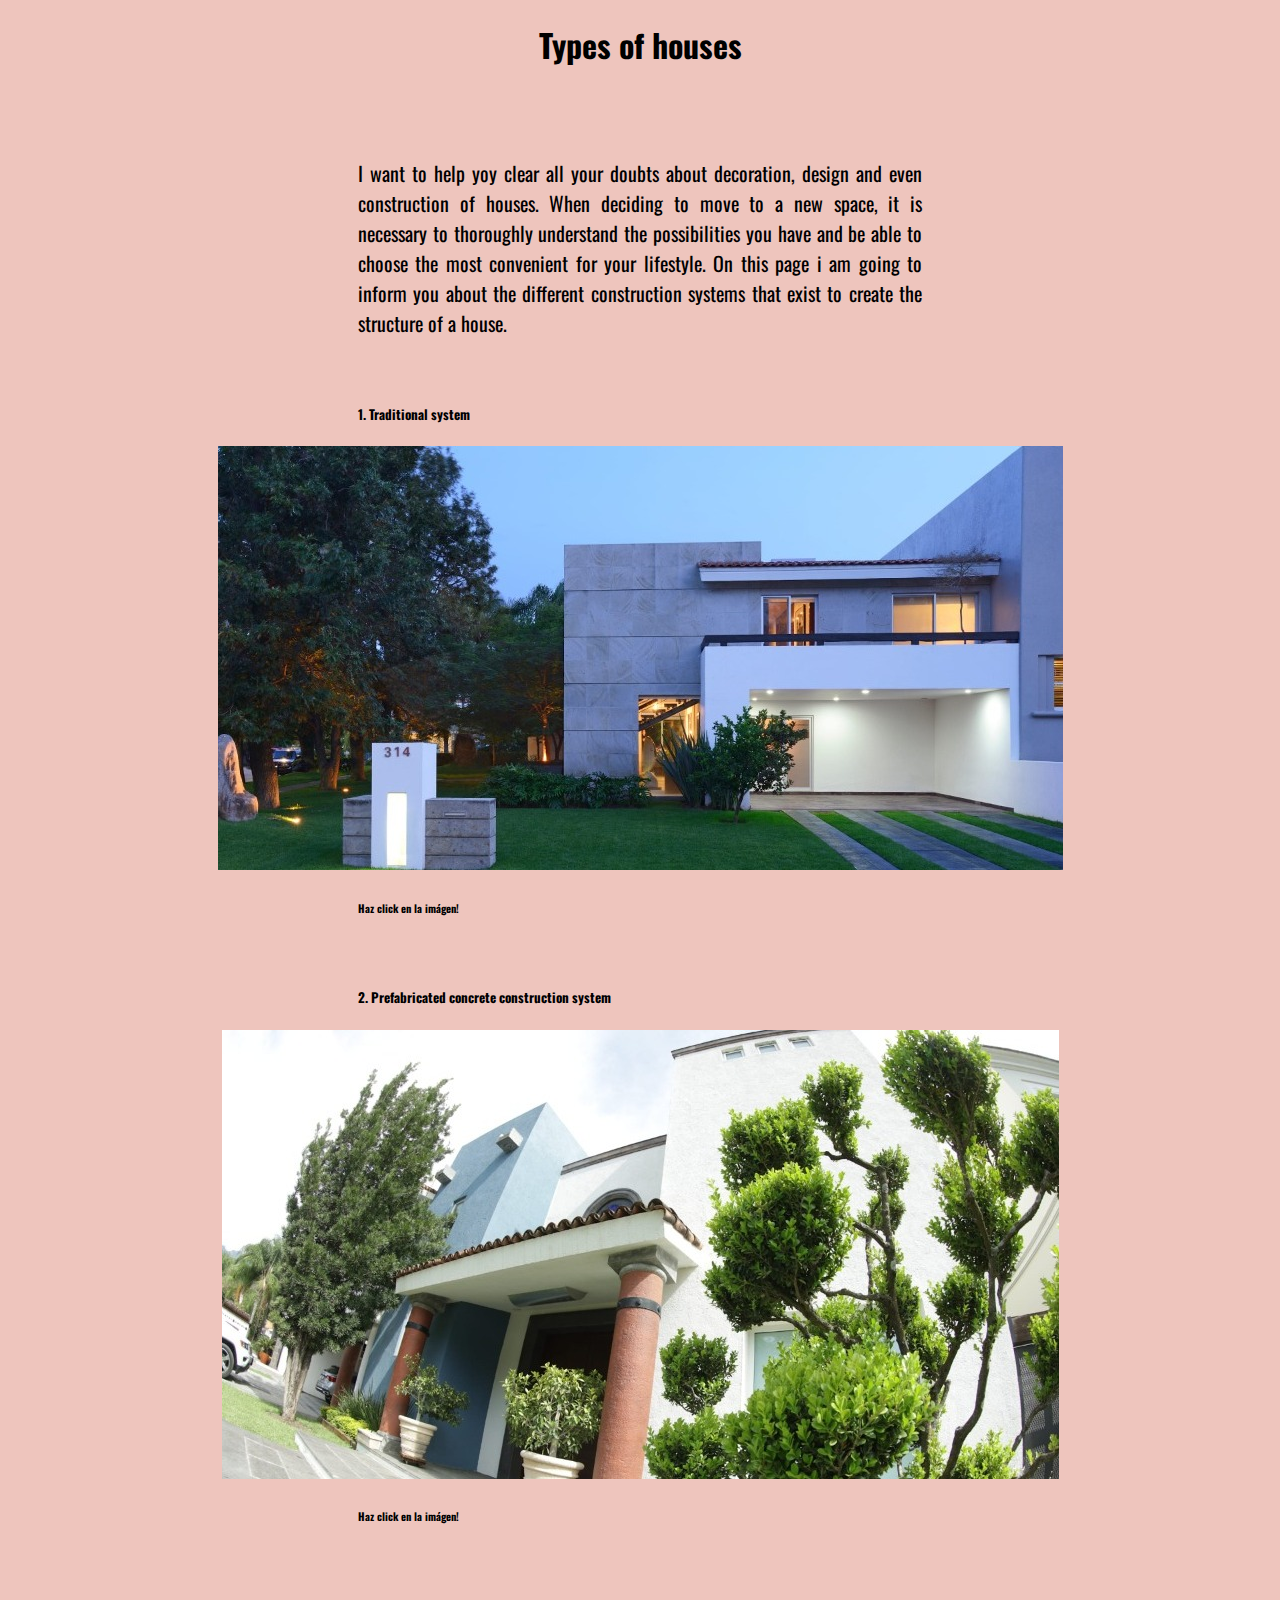
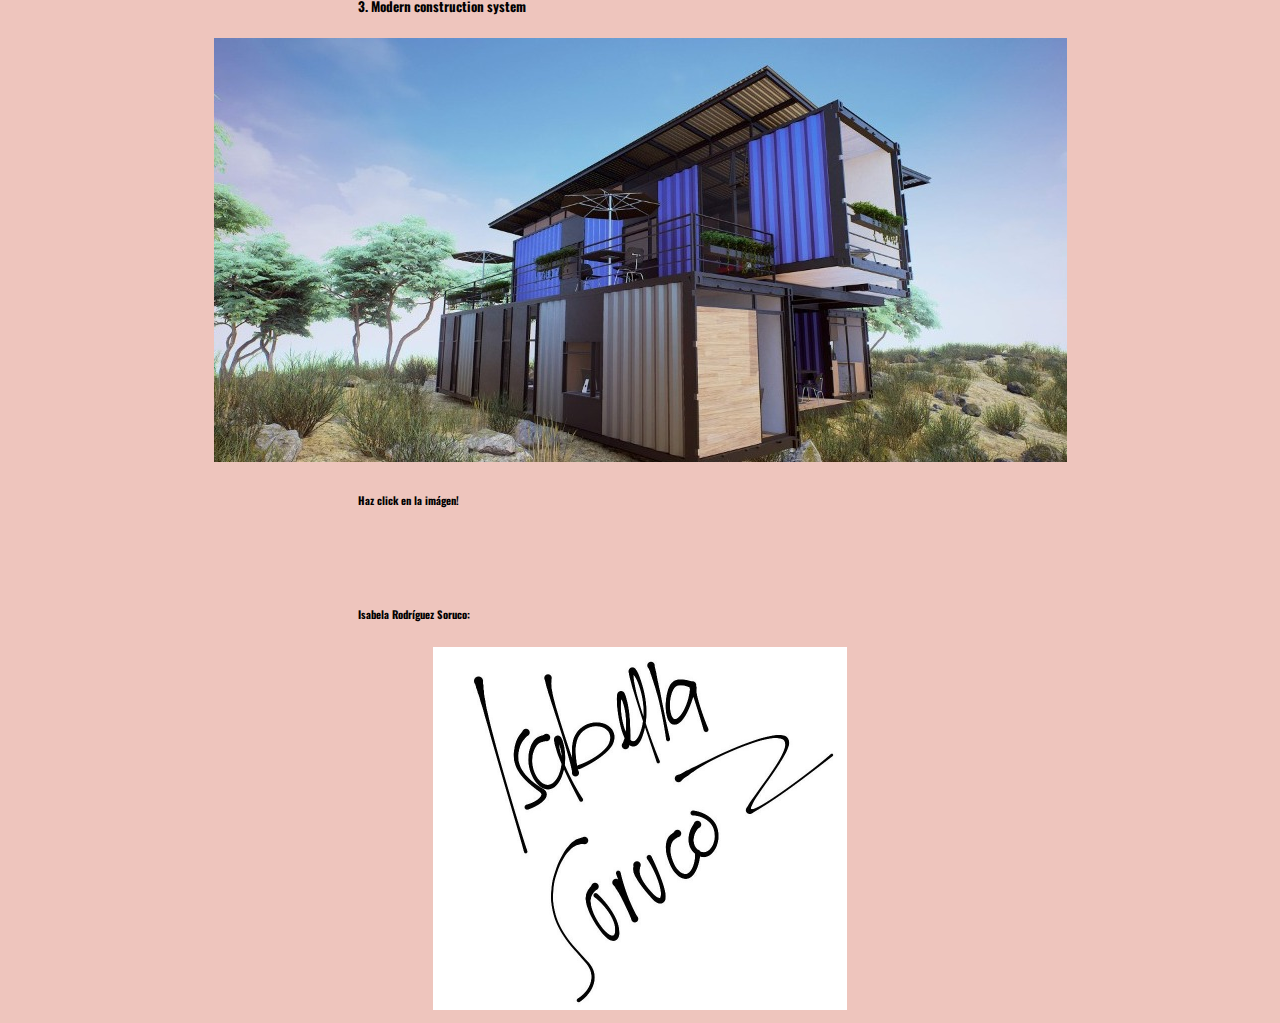
<file: index.html>
<!DOCTYPE html>
<html lang="en">
<head>
    <meta charset="UTF-8">
    <meta http-equiv="X-UA-Compatible" content="IE=edge">
    <meta name="viewport" content="width=device-width, initial-scale=1.0">
    <link href="https://cdn.jsdelivr.net/npm/bootstrap@5.2.2/dist/css/bootstrap.min.css" rel="stylesheet" integrity="sha384-Zenh87qX5JnK2Jl0vWa8Ck2rdkQ2Bzep5IDxbcnCeuOxjzrPF/et3URy9Bv1WTRi" crossorigin="anonymous">
    <link href="https://fonts.googleapis.com/css2?family=Oswald:wght@300;400&amp;display=swap" rel="stylesheet">
    <link rel="stylesheet" href="style_1.css">
    <title>Home design</title>
</head>
<body>
    <center>
        <h1>Types of houses</h1>
    </center>
    <br><br>
        <p>
            I want to help yoy clear all your doubts about decoration, design and even construction of houses.
            When deciding to move to a new space, it is necessary to thoroughly understand the possibilities 
            you have and be able to choose the most convenient for your lifestyle. On this page i am going to
            inform you about the different construction systems that exist to create the structure of a house.
        </p>
        <br>
        <h5>1. Traditional system</h5>
        <center><a href="img1.html"><img src="FOTO1.jpeg" id="img1"></a></center>
        <h6>Haz click en la imágen!</h6>
        <br>
        <h5>2. Prefabricated concrete construction system</h5>
        <center><a target="_blank" href="https://youtu.be/FFKwmGiB09M"><img src="FOTO2.jpeg" id="img1"></a></center>
        <h6>Haz click en la imágen!</h6>
        <br>
        <h5>3. Modern construction system</h5>
        <center><a href="img3.html"><img src="FOTO3.jpeg" id="img1"></a></center>
        <h6>Haz click en la imágen!</h6>
        <br><br>
        <h6>Isabela Rodríguez Soruco:</h6>
        <center><img src="FIRMITA.jpeg" height="363" width="414"></center>
    <script src="https://cdn.jsdelivr.net/npm/bootstrap@5.2.2/dist/js/bootstrap.bundle.min.js" integrity="sha384-OERcA2EqjJCMA+/3y+gxIOqMEjwtxJY7qPCqsdltbNJuaOe923+mo//f6V8Qbsw3" crossorigin="anonymous"></script>
</body>
</html>
</file>
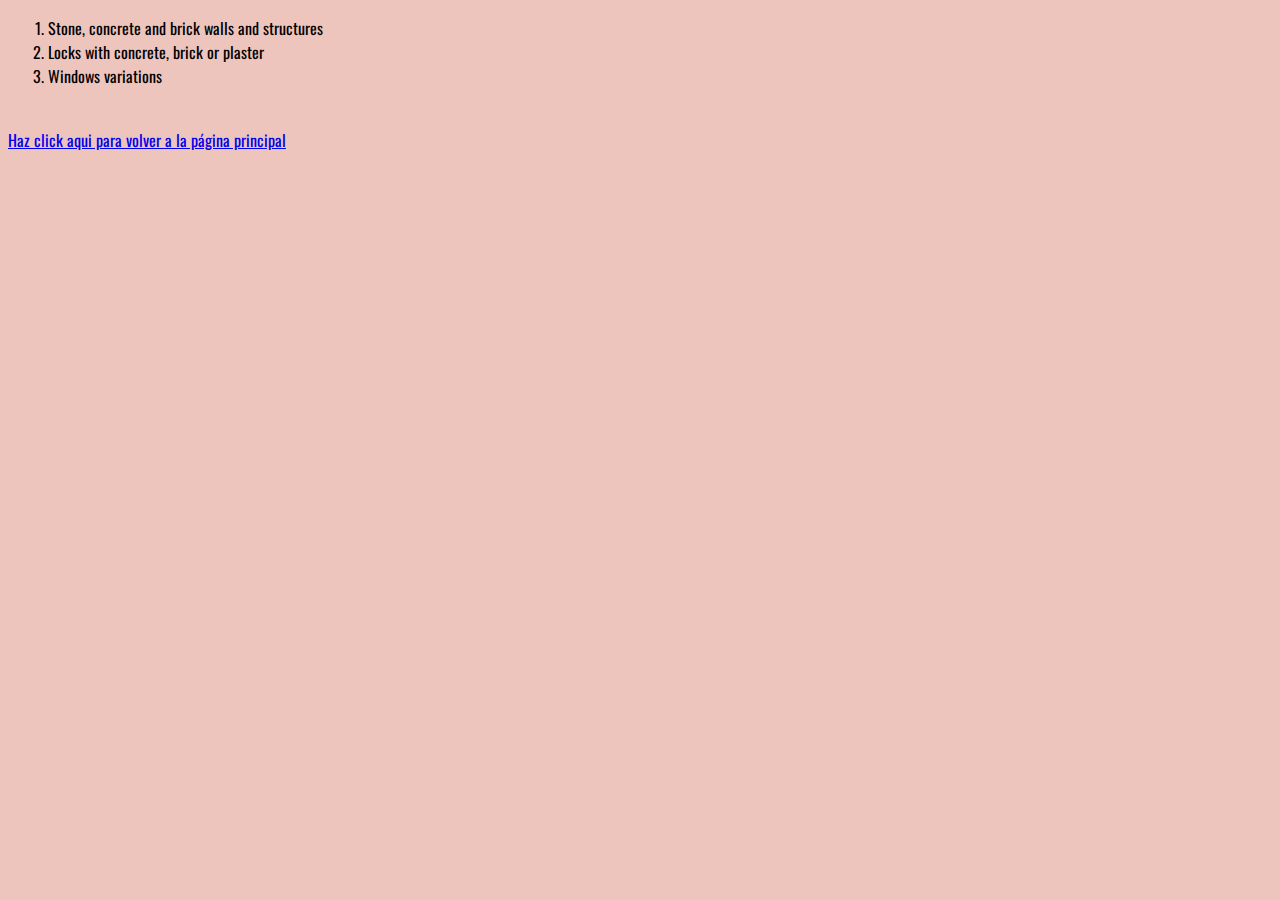
<file: img1.html>
<!DOCTYPE html>
<html lang="en">
<head>
    <meta charset="UTF-8">
    <meta http-equiv="X-UA-Compatible" content="IE=edge">
    <meta name="viewport" content="width=device-width, initial-scale=1.0">
    <link href="https://fonts.googleapis.com/css2?family=Oswald:wght@300;400&amp;display=swap" rel="stylesheet">
    <link rel="stylesheet" href="style_1.css">
    <title>Traditional system</title>
</head>
<body>
    <ol type=”A”>
        <li>Stone, concrete and brick walls and structures</li>
        <li>Locks with concrete, brick or plaster</li>
        <li>Windows variations</li>
      </ol> <br>
      <a href="index.html">Haz click aqui para volver a la página principal</a>
</body>
</html>
</file>
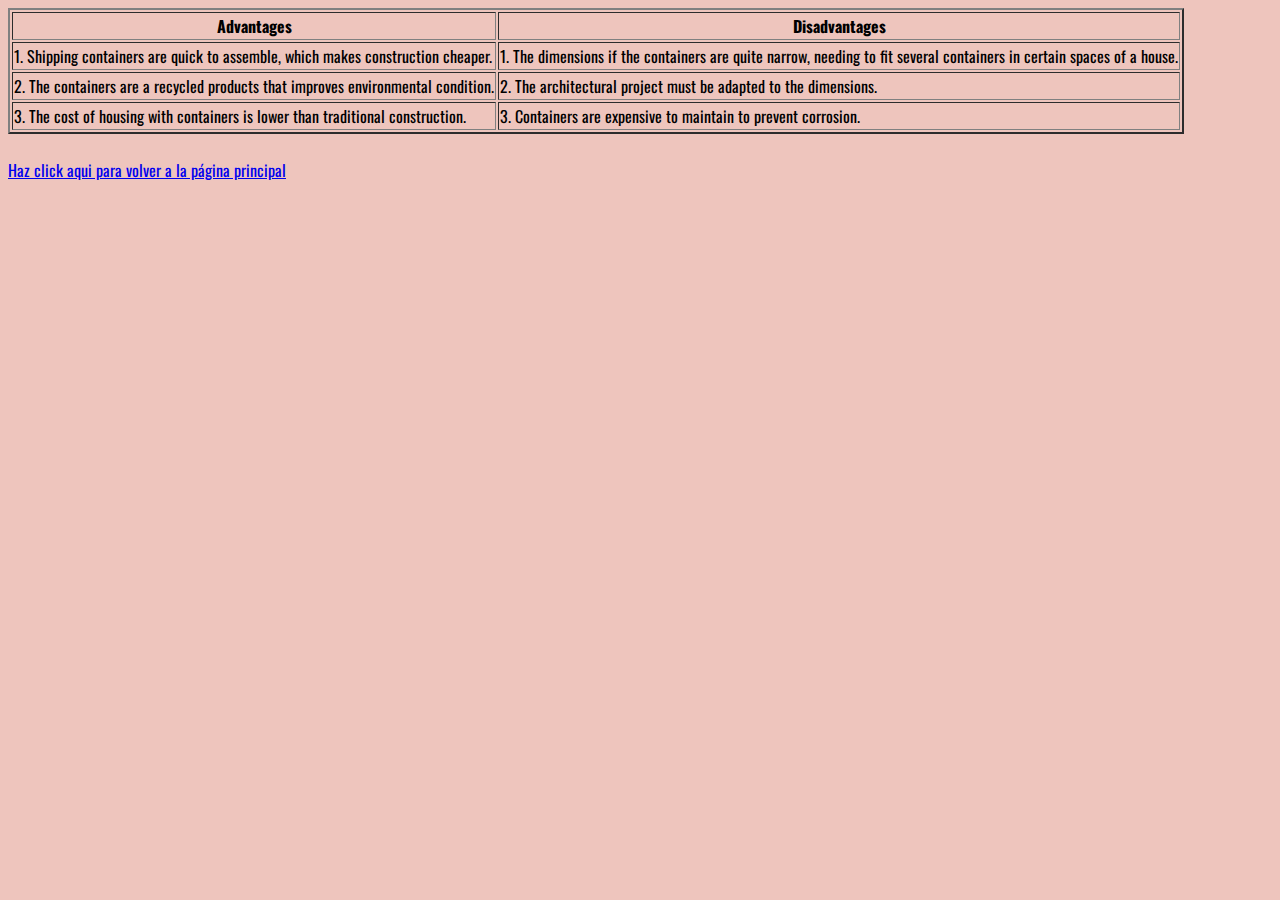
<file: img3.html>
<!DOCTYPE html>
<html lang="en">
<head>
    <meta charset="UTF-8">
    <meta http-equiv="X-UA-Compatible" content="IE=edge">
    <meta name="viewport" content="width=device-width, initial-scale=1.0">
    <link href="https://fonts.googleapis.com/css2?family=Oswald:wght@300;400&amp;display=swap" rel="stylesheet">
    <link rel="stylesheet" href="style_1.css">
    <title>Modern construction system</title>
</head>
<body>
     <table class="tablita" border="2">
        <tr>
            <th>Advantages</th>
            <th>Disadvantages</th>
        </tr>
        <tr>
            <td>1. Shipping containers are quick to assemble, which makes construction cheaper.</td>
            <td>1. The dimensions if the containers are quite narrow, needing to fit several containers in certain spaces of a house.</td>
        </tr>
        <tr>
            <td>2. The containers are a recycled products that improves environmental condition.</td>
            <td>2. The architectural project must be adapted to the dimensions.</td>
        </tr>
        <tr>
            <td>3. The cost of housing with containers is lower than traditional construction.</td>
            <td>3. Containers are expensive to maintain to prevent corrosion.</td>
        </tr>
     </table>
     <br>
     <a href="index.html">Haz click aqui para volver a la página principal</a>
</body>
</html>
</file>
<file: style_1.css>
body{
    background:rgb(238, 197, 189);
    background-repeat: round ;
    font-family: "Oswald", sans-serif;
}
h1{
    font-family: "Oswald", sans-serif;
}
p{
    font-family: "Oswald", sans-serif;
    padding-left: 350px;
    padding-right: 350px;
    font-size: 20px;
    text-align: justify;
}
h5{
    padding-left: 350px;
}
h6{
    padding-left: 350px;
}
</file>
